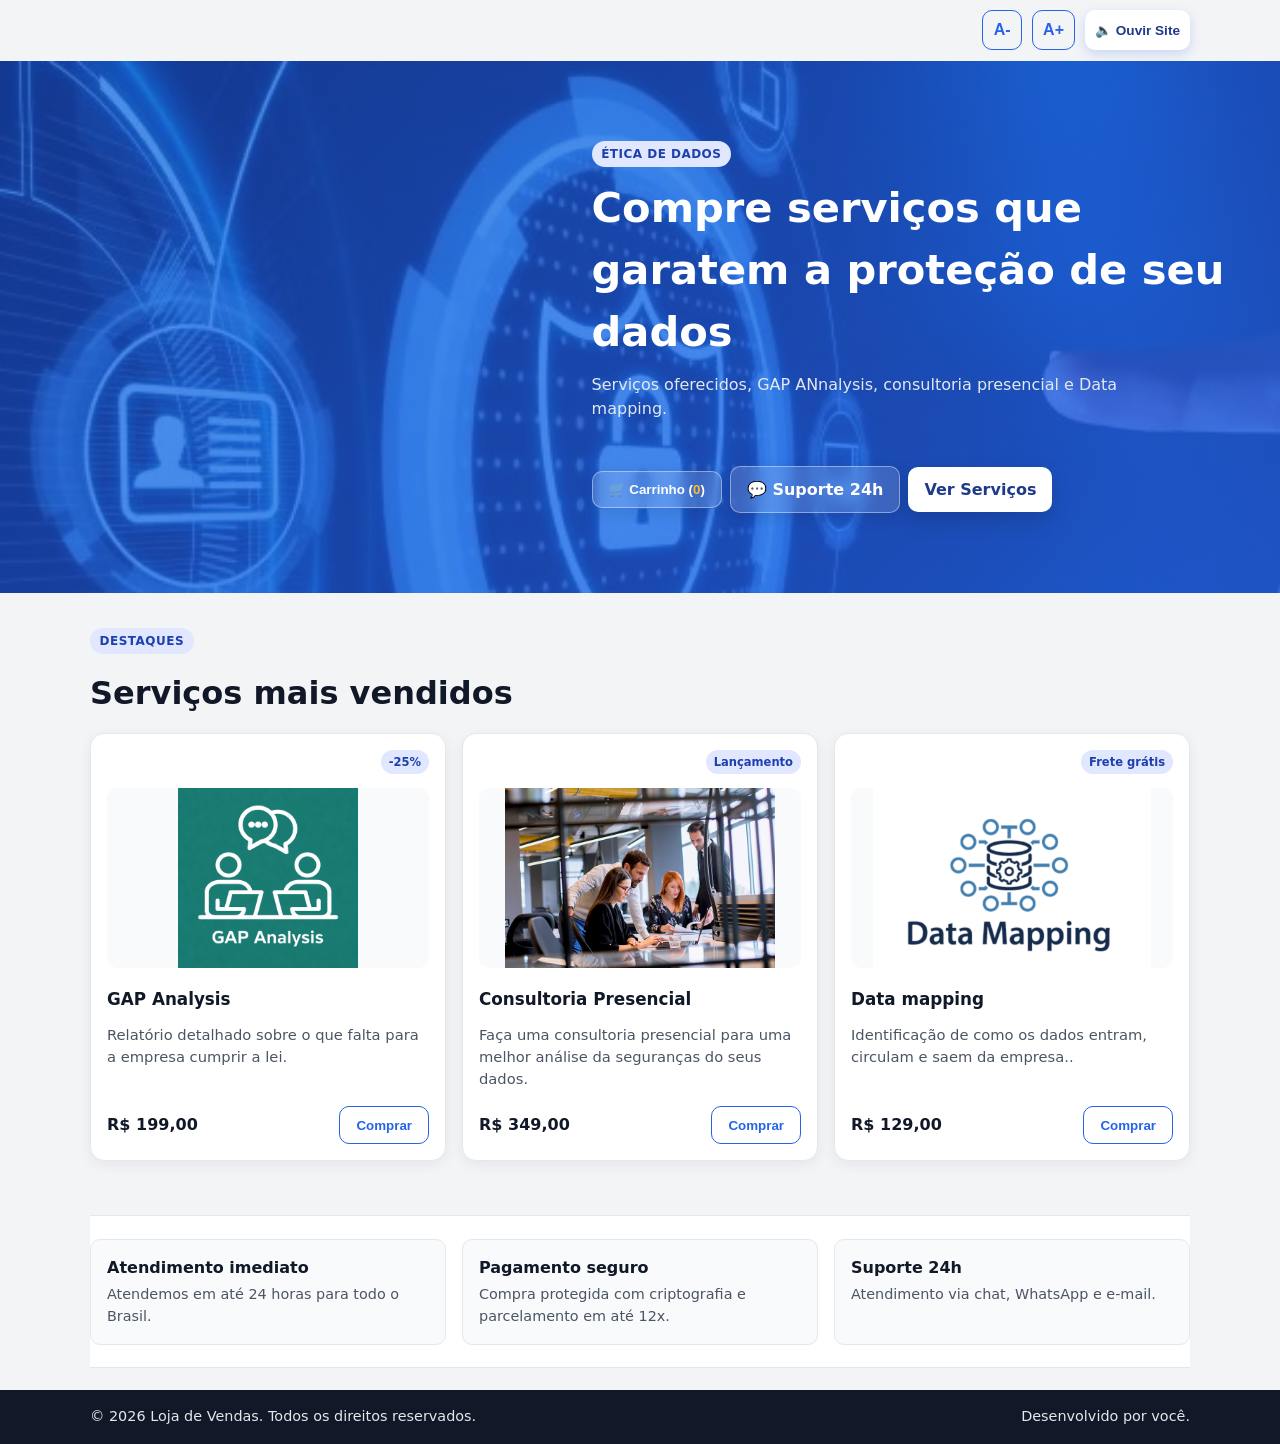
<file: EticadeDados/index.html>
<!DOCTYPE html>
<html lang="pt-BR">
<head>
  <meta charset="UTF-8" />
  <meta name="viewport" content="width=device-width, initial-scale=1.0" />
  <title>Ética de dados</title>
  <link rel="stylesheet" href="css/style.css" />
</head>
<body>

  <div class="accessibility-controls container" style="padding: 10px 0; display: flex; gap: 10px; justify-content: flex-end;">
    <button id="fontDecrease" class="btn btn-outline" style="padding: 5px 10px;" title="Diminuir fonte">A-</button>
    <button id="fontIncrease" class="btn btn-outline" style="padding: 5px 10px;" title="Aumentar fonte">A+</button>
    <button id="readSite" class="btn btn-primary" style="padding: 5px 10px;" title="Ouvir site">🔈 Ouvir Site</button>
  </div>
  <header class="site-header">
    <div class="container"></div>
    <div class=" header-content">
      <div>
        <p class="tag">Ética de dados</p>
        <h1>Compre serviços que garatem a proteção de seu dados</h1>
        <p class="subtitle">Serviços oferecidos, GAP ANnalysis, consultoria presencial e Data mapping.</p>
      </div>

      <div class="header-actions">
        <button id="openCart" class="btn btn-outline" type="button">🛒 Carrinho (<span id="headerCartCount">0</span>)</button>
        <a class="btn btn-outline" href="support.html">💬 Suporte 24h</a>
        <a class="btn btn-primary" href="#produtos">Ver Serviços</a>
      </div>
    </div>
  </header>

  <main>
    <section id="produtos" class="container produtos-section">
      <div class="section-title">
        <p class="tag">Destaques</p>
        <h2>Serviços mais vendidos</h2>
      </div>

      <div class="produtos-grid">
        
        <article class="card">
        <div class="card-top"><span class="badge">-25%</span></div>
  
        <div class="card-image">
        <img src="img/Análise_de_lacunas_em_conversa.png" alt="Fone Bluetooth">
        </div>

  <h3>GAP Analysis</h3>
  <p>Relatório detalhado sobre o que falta para a empresa cumprir a lei.</p>
  <div class="card-bottom">
    <span class="price">R$ 199,00</span>
    <button class="btn btn-outline btn-add">Comprar</button>
  </div>
</article>

        <article class="card">
          <div class="card-top"><span class="badge">Lançamento</span></div>
            
            <div class="card-image">
             <img src="img/consultoria-lgpd-servico.jpg" alt="Relógio Smart">
            </div>

          <h3>Consultoria Presencial</h3>
          <p>Faça uma consultoria presencial para uma melhor análise da seguranças do seus dados.</p>
          <div class="card-bottom">
            <span class="price">R$ 349,00</span>
            <button class="btn btn-outline btn-add">Comprar</button>
          </div>
        </article>

        <article class="card">
          <div class="card-top"><span class="badge">Frete grátis</span></div>

            <div class="card-image">
            <img src="img/Data_Mapping.png" alt="Mochila Casual ">
            </div>


          <h3>Data mapping</h3>
          <p>Identificação de como os dados entram, circulam e saem da empresa..</p>
          <div class="card-bottom">
            <span class="price">R$ 129,00</span>
            <button class="btn btn-outline btn-add" type="button">Comprar</button>
          </div>
        </article>

      </div> </section>

    <section class="container info-section">
      <div class="feature-row">
        <div class="feature">
          <h3>Atendimento imediato</h3>
          <p>Atendemos em até 24 horas para todo o Brasil.</p>
        </div>
        <div class="feature">
          <h3>Pagamento seguro</h3>
          <p>Compra protegida com criptografia e parcelamento em até 12x.</p>
        </div>
        <div class="feature">
          <h3>Suporte 24h</h3>
          <p>Atendimento via chat, WhatsApp e e-mail.</p>
        </div>
      </div>
    </section>
  </main>

  <div id="cartModal" class="cart-modal hidden">
    <div class="cart-backdrop" id="cartBackdrop"></div>
    
    <div class="cart-panel">
      <div class="cart-header">
        <div>
          <h3>Seu Carrinho</h3>
          <p id="cartItemCount">0 produtos</p>
        </div>
        <button id="closeCart" class="btn btn-outline" type="button">Fechar</button>
      </div>

      <div id="cartItems" class="cart-items"></div>

      <div class="cart-payment">
        <label for="paymentSelect">Forma de pagamento</label>
        <select id="paymentSelect">
          <option value="boleto">Boleto</option>
          <option value="pix">PIX</option>
          <option value="cartao">Cartão de Crédito</option>
          <option value="transferencia">Transferência</option>
        </select>
      </div>

      <div class="cart-footer">
        <small id="cartTotal">Total: R$ 0,00</small>
        <div class="cart-actions">
          <button id="checkoutBtn" class="btn btn-primary" type="button">Finalizar Compra</button>
          <button id="resetBtn" class="btn btn-outline" type="button">Voltar ao Início</button>
        </div>
      </div>
      
      <div id="checkoutStatus" class="checkout-status hidden"></div>
    </div>
  </div>

  <footer class="site-footer">
    <div class="container footer-content">
      <p>© 2026 Loja de Vendas. Todos os direitos reservados.</p>
      <p>Desenvolvido por você.</p>
    </div>
  </footer>

  <script src="js/script.js"></script>
</body>
</html>
</file>
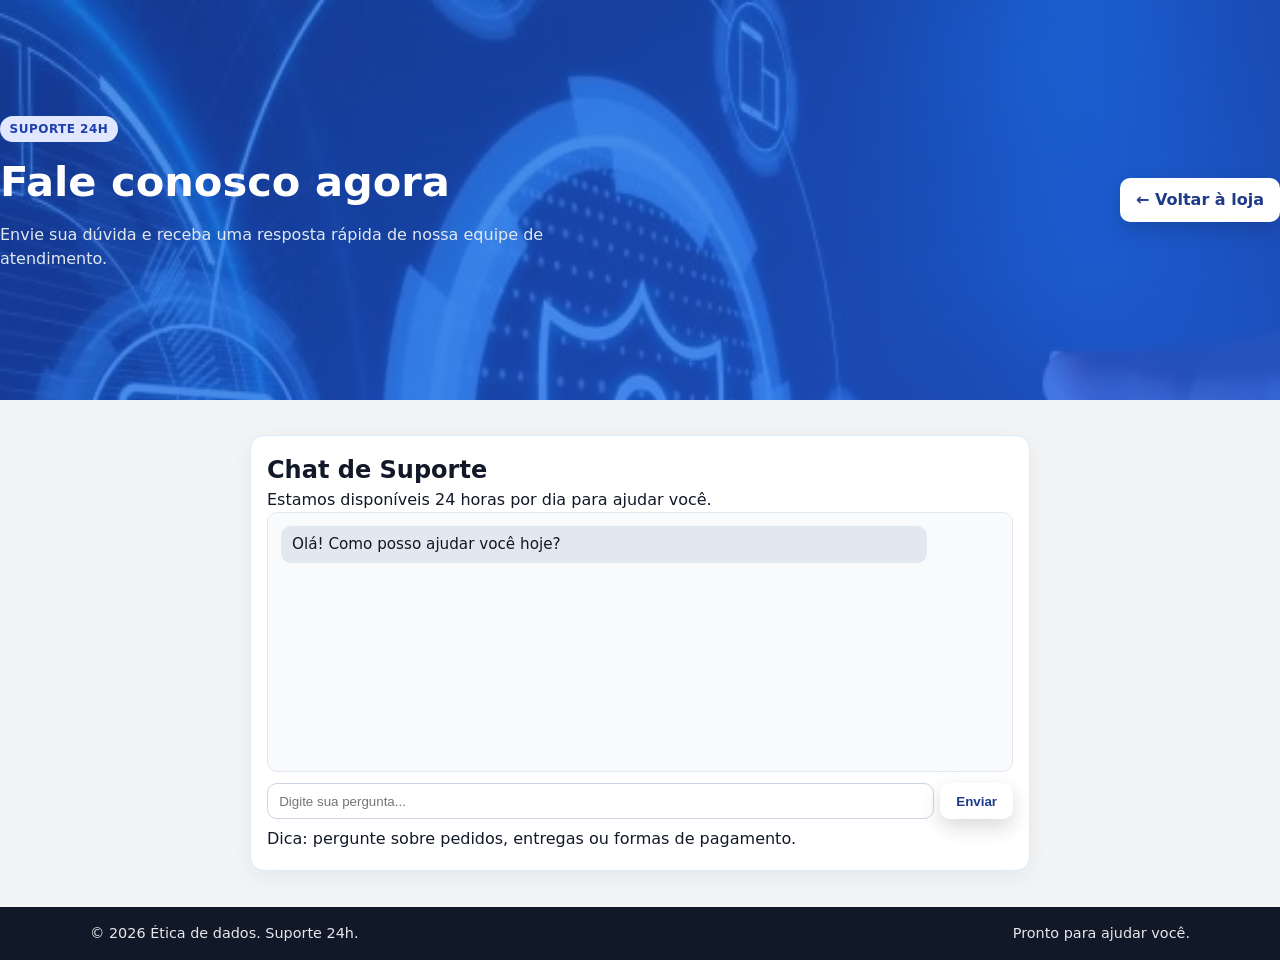
<file: EticadeDados/support.html>
<!DOCTYPE html>
<html lang="pt-BR">
<head>
  <meta charset="UTF-8" />
  <meta name="viewport" content="width=device-width, initial-scale=1.0" />
  <title>Suporte 24h - Ética de dados</title>
  <link rel="stylesheet" href="css/style.css" />
</head>
<body>
  <header class="site-header">
    <div class="container header-content">
      <div>
        <p class="tag">Suporte 24h</p>
        <h1>Fale conosco agora</h1>
        <p class="subtitle">Envie sua dúvida e receba uma resposta rápida de nossa equipe de atendimento.</p>
      </div>
      <a class="btn btn-primary" href="index.html">← Voltar à loja</a>
    </div>
  </header>

  <main class="container support-wrapper">
    <section class="support-card">
      <h2>Chat de Suporte</h2>
      <p class="muted">Estamos disponíveis 24 horas por dia para ajudar você.</p>
      <div id="chatBox" class="chat-box">
        <div class="message bot">Olá! Como posso ajudar você hoje?</div>
      </div>
      <form id="supportForm" class="support-form">
        <input id="userMessage" type="text" placeholder="Digite sua pergunta..." required maxlength="140" />
        <button class="btn btn-primary" type="submit">Enviar</button>
      </form>
      <div id="supportHint" class="support-hint">Dica: pergunte sobre pedidos, entregas ou formas de pagamento.</div>
    </section>
  </main>

  <footer class="site-footer">
    <div class="container footer-content">
      <p>© 2026 Ética de dados. Suporte 24h.</p>
      <p>Pronto para ajudar você.</p>
    </div>
  </footer>

  <script src="js/support.js"></script>
</body>
</html>
</file>
<file: EticadeDados/css/style.css>
/* ==========================================================================
   1. RESET E CONFIGURAÇÕES GERAIS
   ========================================================================== */
* { 
  box-sizing: border-box; 
  margin: 0; 
  padding: 0; 
}

:root { 
  --bg: #f3f4f6; 
  --card: #ffffff; 
  --primary: #2563eb; 
  --primary-dark: #1d4ed8; 
  --text: #111827; 
  --muted: #4b5563; 
  --border: #e5e7eb; 
}

body { 
  font-family: Inter, system-ui, -apple-system, Segoe UI, Roboto, Arial, sans-serif; 
  background: var(--bg); 
  color: var(--text); 
  line-height: 1.5; 
}

/* Utilitário de largura centralizada */
.container { 
  width: min(1100px, 92%); 
  margin: 0 auto; 
}

/* ==========================================================================
   2. CABEÇALHO (HEADER)
   ========================================================================== */
   /* No seu bloco .site-header, adicione ou substitua por isso: */
/* ==========================================================================
   2. CABEÇALHO (HEADER) COM IMAGEM DE FUNDO
   ========================================================================== */
.site-header { 
  /* Mistura o gradiente azul com a imagem de fundo */
  
  background:linear-gradient(135deg, rgba(29, 78, 216, 0.6), rgba(37, 99, 235, 0.85)),
              url('../img/dpo-e-lgpd.webp');
  background-size: cover;       /* A imagem preenche todo o espaço */
  background-position: center;  /* Centraliza a imagem */
  background-attachment: fixed; /* Efeito Parallax (a imagem fica parada ao rolar) */
  
  color: #fff; 
  padding: 5rem 0;              /* Aumentei o espaço para a imagem respirar */
  min-height: 400px;            /* Garante uma altura mínima elegante */
  display: flex;
  align-items: center;
}

.header-content { 
  display: flex; 
  align-items: center; 
  justify-content: space-between; 
  gap: 2rem; 
  flex-wrap: wrap; 
  width: 100%; /* Garante que ocupe a largura do container */
}

.header-actions { 
  display: flex; 
  align-items: center; 
  gap: .5rem; 
  flex-wrap: wrap; 
}

/* Elementos de texto do Header */
.tag { 
  display: inline-block; 
  background: #e0e7ff; 
  color: #1e40af; 
  border-radius: 999px; 
  font-weight: 700; 
  font-size: .75rem; 
  letter-spacing: .04em; 
  text-transform: uppercase; 
  padding: .25rem .6rem; 
  margin-bottom: .6rem; 
}

h1 { 
  font-size: clamp(1.6rem, 4vw, 2.6rem); 
  margin-bottom: .6rem; 
  max-width: 680px; 
}

.subtitle { 
  color: #e2e8f0; 
  max-width: 560px; 
  margin-bottom: .8rem; 
}
/* ==========================================================================
   2.1. BARRA DE ACESSIBILIDADE
   ========================================================================== */
.accessibility-controls {
  display: flex;
  justify-content: flex-end;
  gap: 0.5rem;
  padding: 0.8rem 0;
  border-bottom: 1px solid rgba(255, 255, 255, 0.1);
}

/* Estilo específico para os botões de controle de fonte */
#fontDecrease, #fontIncrease {
  min-width: 40px;
  height: 40px;
  padding: 0;
  font-size: 1rem;
  border-color: var(--primary);
}

/* Estilo para o botão de leitura */
#readSite {
  font-size: 0.85rem;
  box-shadow: 0 4px 12px rgba(37, 99, 235, 0.2);
}

/* Ajuste para quando o site estiver no Header (texto branco) */
.site-header .accessibility-controls .btn-outline {
  border-color: rgba(255, 255, 255, 0.5);
  color: #fff;
}

.site-header .accessibility-controls .btn-outline:hover {
  background: rgba(255, 255, 255, 0.2);
}

/* Responsividade da barra */
@media (max-width: 760px) {
  .accessibility-controls {
    justify-content: center;
    background: var(--card);
    margin-bottom: 1rem;
    border-radius: 8px;
    border: 1px solid var(--border);
  }
  
  .site-header .accessibility-controls .btn-outline {
    color: var(--primary);
    border-color: var(--primary);
  }
}

/* ==========================================================================
   2.2. DESTAQUE DOS BOTÕES NO HEADER (GLASSMORPHISM)
   ========================================================================== */

/* Estilo especial apenas para os botões que estão dentro do site-header */
.site-header .header-actions .btn-outline {
  background: rgba(255, 255, 255, 0.15); /* Fundo branco bem clarinho */
  border: 1px solid rgba(255, 255, 255, 0.4); /* Borda branca suave */
  color: #ffffff; /* Texto sempre branco */
  backdrop-filter: blur(8px); /* Efeito de vidro fosco no fundo */
  -webkit-backdrop-filter: blur(8px); /* Compatibilidade para Safari */
  box-shadow: 0 4px 15px rgba(0, 0, 0, 0.1); /* Sombra leve para dar profundidade */
}

/* Efeito ao passar o mouse (Hover) */
.site-header .header-actions .btn-outline:hover {
  background: rgba(255, 255, 255, 0.3); /* Fica um pouco mais claro */
  transform: translateY(-3px); /* Sobe levemente */
  border-color: #ffffff;
  color: #ffffff;
}

/* Ajuste no contador do carrinho dentro do botão para brilhar mais */
#headerCartCount {
  font-weight: 800;
  color: #fbbf24; /* Um tom de dourado/amarelo para o número se destacar */
}

/* ==========================================================================
   3. BOTÕES (SISTEMA DE DESIGN)
   ========================================================================== */
.btn { 
  border: 0; 
  font-weight: 700; 
  border-radius: 10px; 
  padding: .65rem 1rem; 
  cursor: pointer; 
  transition: .2s ease; 
  text-decoration: none; 
  display: inline-flex; 
  align-items: center; 
  justify-content: center; 
}

.btn-primary { 
  background: #fff; 
  color: #1e3a8a; 
  box-shadow: 0 8px 20px rgba(0,0,0,.15); 
}

.btn-primary:hover { 
  transform: translateY(-2px); 
  background: #f8fafc; 
}

.btn-outline { 
  background: transparent; 
  border: 1.5px solid #2563eb; 
  color: #2563eb; 
}

.btn-outline:hover { 
  background: #1b0b77; 
  color: #fff; 
}

/* ==========================================================================
   4. GRADE DE PRODUTOS E CARDS
   ========================================================================== */
.main { padding: 2rem 0; }
.produtos-section { padding: 2.2rem 0; }
.section-title { margin-bottom: 1rem; }
.section-title h2 { font-size: clamp(1.3rem, 3vw, 2rem); margin-top: .35rem; }

.produtos-grid { 
  display: grid; 
  grid-template-columns: repeat(auto-fit, minmax(220px, 1fr)); 
  gap: 1rem; 
}

.card { 
  background: var(--card); 
  border: 1px solid var(--border); 
  border-radius: 14px; 
  padding: 1rem; 
  box-shadow: 0 4px 14px rgba(15, 23, 42, 0.06); 
  display: flex; 
  flex-direction: column; 
  gap: .4rem; 
}

/* Efeito visual ao adicionar item */
.card.cart-hit { 
  border-color: #2563eb; 
  box-shadow: 0 0 0 2px rgba(37, 99, 235, 0.15); 
}

.card-top { display: flex; justify-content: flex-end; }
.badge { font-size: .72rem; background: #e0e7ff; color: #1e40af; border-radius: 999px; padding: .2rem .5rem; font-weight: 700; }
.card h3 { margin-top: .25rem; font-size: 1.05rem; }
.card p { color: #4b5563; font-size: .92rem; margin: .35rem 0 .6rem; }

.card-bottom { 
  margin-top: auto; 
  display: flex; 
  justify-content: space-between; 
  align-items: center; 
  gap: .4rem; 
}

.price { font-size: 1rem; font-weight: 700; color: #111827; }

/* ==========================================================================
   4.1. IMAGENS DOS PRODUTOS
   ========================================================================== */
.card-image {
  width: 100%;
  height: 180px; /* Altura fixa para todos os cards ficarem iguais */
  display: flex;
  align-items: center;
  justify-content: center;
  overflow: hidden; /* Corta o que sobrar da imagem */
  background: #f9fafb;
  border-radius: 10px;
  margin: 0.5rem 0;
}

.card-image img {
  width: 100%;
  height: 100%;
  object-fit: contain; /* Ajusta a foto sem esticar (ou use 'cover' se quiser preencher tudo) */
  transition: transform 0.3s ease;
}

/* Efeito de zoom na imagem ao passar o mouse no card */
.card:hover .card-image img {
  transform: scale(1.1);
}

/* ==========================================================================
   5. SEÇÃO DE INFORMAÇÕES (FEATURES)
   ========================================================================== */
.info-section { 
  background: #fff; 
  border-top: 1px solid #e5e7eb; 
  border-bottom: 1px solid #e5e7eb; 
  padding: 1.4rem 0; 
  margin-top: 1.2rem; 
}

.feature-row { 
  display: grid; 
  grid-template-columns: repeat(auto-fit, minmax(180px, 1fr)); 
  gap: 1rem; 
}

.feature { 
  background: #f9fafb; 
  border: 1px solid #e5e7eb; 
  border-radius: 10px; 
  padding: 1rem; 
}

.feature h3 { margin-bottom: .3rem; font-size: 1rem; }
.feature p { color: #4b5563; font-size: .9rem; }

/* ==========================================================================
   6. MODAL DO CARRINHO
   ========================================================================== */
.cart-modal { 
  position: fixed; 
  inset: 0; 
  z-index: 2000; 
  display: flex; 
  justify-content: center; 
  align-items: center; 
}

.cart-modal.hidden { display: none; }

.cart-backdrop { 
  position: fixed; 
  inset: 0; 
  background: rgba(0,0,0,0.45); 
}

.cart-panel { 
  position: relative; 
  z-index: 10; 
  width: min(540px, 95%); 
  background: #fff; 
  border-radius: 14px; 
  padding: 1rem; 
  box-shadow: 0 16px 35px rgba(0,0,0,0.2); 
  border: 1px solid #e5e7eb; 
}

/* Listagem de itens no carrinho */
.cart-items { 
  max-height: 260px; 
  overflow: auto; 
  border: 1px solid #e5e7eb; 
  border-radius: 10px; 
  padding: .6rem; 
  margin-bottom: .7rem; 
  background: #fafbff; 
}

.cart-row { 
  display: flex; 
  justify-content: space-between; 
  align-items: center; 
  gap: .4rem; 
  background: #fff; 
  border: 1px solid #e5e7eb; 
  border-radius: 8px; 
  padding: .5rem .6rem; 
  margin-bottom: .4rem; 
}

/* Pagamento e Status */
.cart-payment { margin-bottom: .7rem; display: flex; flex-direction: column; gap: .25rem; }
.cart-payment select { width: 100%; border: 1px solid #d1d5db; border-radius: 8px; padding: .45rem .5rem; }

.checkout-status { 
  margin-top: .6rem; 
  border: 1px solid #d1d5db; 
  border-radius: 8px; 
  padding: .55rem .6rem; 
  background: #f3f4f6; 
  color: #111827; 
  font-weight: 600; 
}

/* ==========================================================================
   7. PÁGINA DE SUPORTE E CHAT
   ========================================================================== */
.support-wrapper { margin-top: 2.2rem; margin-bottom: 2.2rem; }

.support-card { 
  background: #fff; 
  border: 1px solid #dbeafe; 
  border-radius: 14px; 
  box-shadow: 0 6px 24px rgba(0,0,0,.06); 
  padding: 1rem 1rem 1.2rem; 
  max-width: 780px; 
  margin: 0 auto; 
}

.chat-box { 
  background: #f8fafc; 
  border: 1px solid #e2e8f0; 
  border-radius: 10px; 
  min-height: 260px; 
  padding: .8rem; 
  overflow-y: auto; 
  margin-bottom: .7rem; 
}

.message { border-radius: 10px; padding: .45rem .7rem; margin-bottom: .35rem; font-size: .95rem; max-width: 90%; }
.message.user { background: #2563eb; color: #fff; margin-left: auto; }
.message.bot { background: #e2e8f0; color: #111827; }

.support-form { display: flex; gap: .4rem; margin-bottom: .5rem; }
.support-form input { flex: 1; border: 1px solid #cbd5e1; border-radius: 10px; padding: .5rem .7rem; }

/* ==========================================================================
   8. RODAPÉ E RESPONSIVIDADE
   ========================================================================== */
.site-footer { background: #111827; color: #e5e7eb; padding: 1rem 0; margin-top: 1.4rem; }
.footer-content { display: flex; justify-content: space-between; align-items: center; flex-wrap: wrap; gap: .4rem; font-size: .9rem; }

/* Media Query para telas pequenas */
@media (max-width: 760px) {
  .header-content { text-align: center; justify-content: center; }
  .btn { width: 100%; max-width: 250px; }
  .footer-content { justify-content: center; }
  .support-form { flex-direction: column; }
  .support-form button { width: 100%; }
}
</file>
